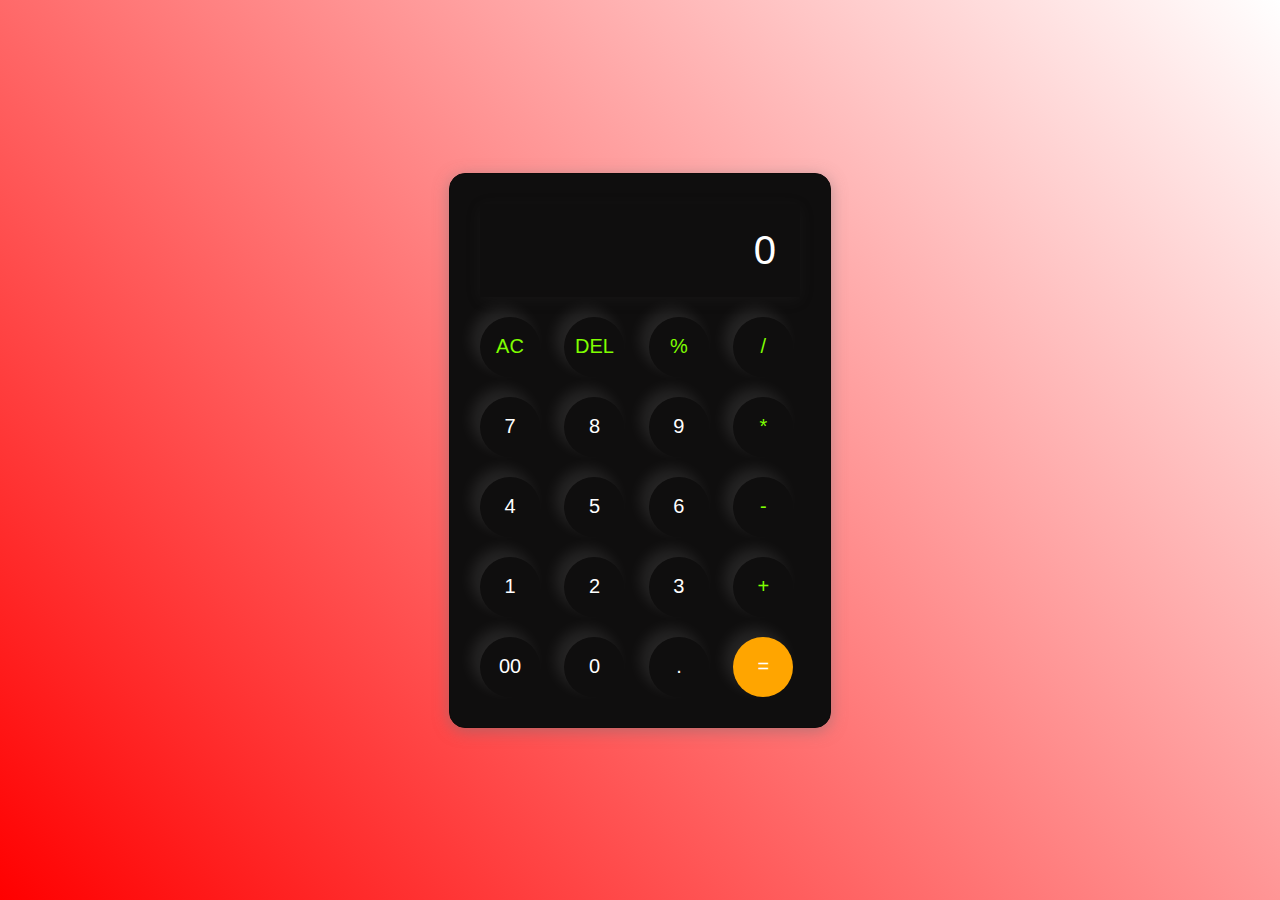
<file: Calculator_website/index.html>
<!DOCTYPE html>
<html lang="en">
<head>
    <meta charset="UTF-8">
    <meta name="viewport" content="width=device-width, initial-scale=1.0">
    <link rel="stylesheet" href="style.css">
    <title>Calculator-By Sumit</title>
</head>
<body>
    <div class="Calculator">
        <input type="text" placeholder="0" id="inputBox"> 
        <div>
            <button class="operator">AC</button>
            <button class="operator">DEL</button>
            <button class="operator">%</button>
            <button class="operator">/</button>   
        </div>
        <!-- First Select and Using SHIFT+ALT+DOWN button to copy and paste it down the above all line  -->
        <div>
            <button>7</button>
            <button>8</button>
            <button>9</button>
            <button class="operator" class="operator">*</button>
        </div>
        <div>
            <button>4</button>
            <button>5</button>
            <button>6</button>
            <button  class="operator">-</button>
        </div>
        <div>
            <button>1</button>
            <button>2</button>
            <button>3</button>
            <button class="operator">+</button>
        </div>
        <div>
            <button>00</button>
            <button>0</button>
            <button>.</button>
            <button class="equalBTN">=</button>
        </div>
    </div>
    <script src="script.js"></script>
    
</body>
</html>
</file>
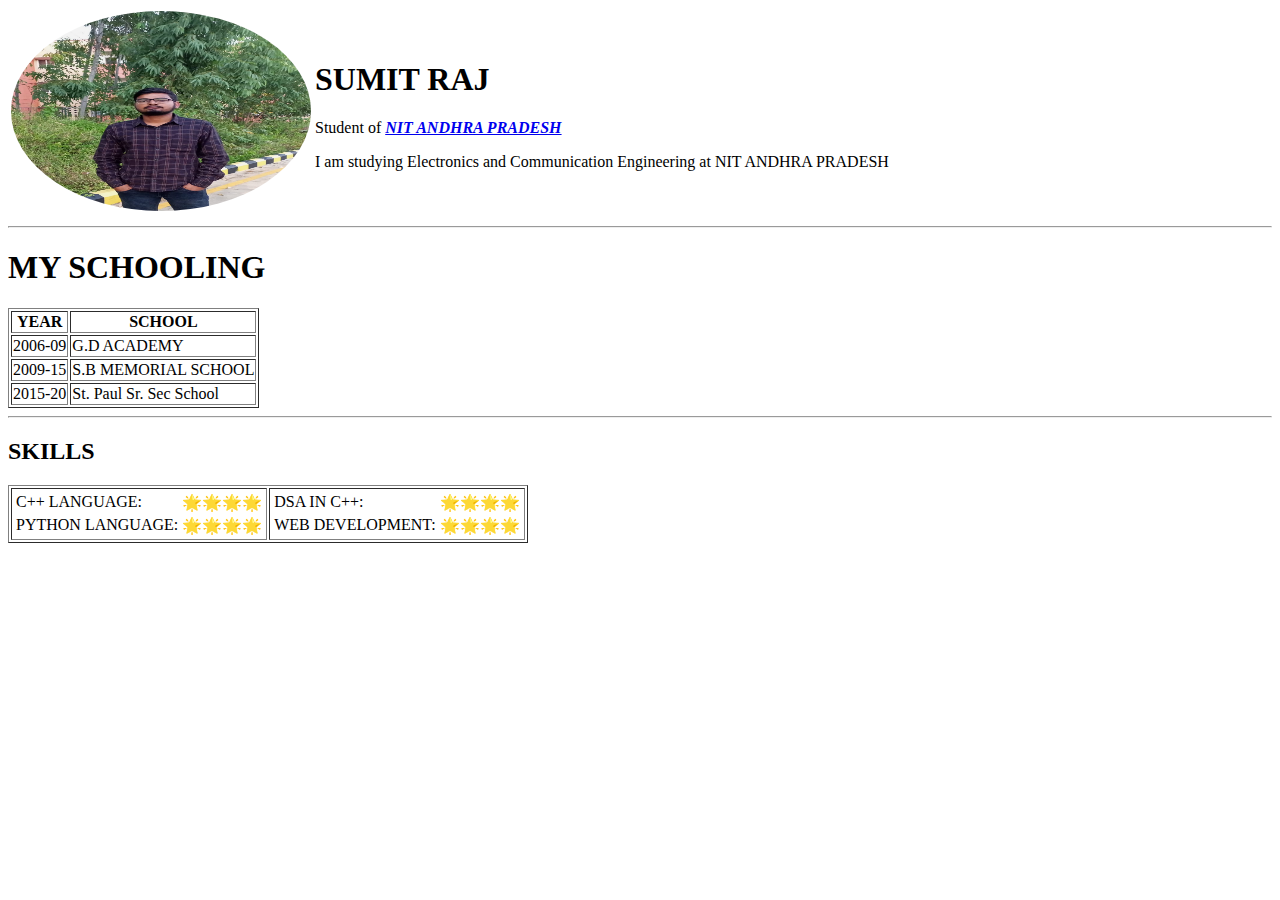
<file: Portfolio_website/about.html>
<!DOCTYPE html>
<html lang="en">
    <head>
        <meta charset="UTF-8">
        <title>💚💚💚SUMIT RAJ PERSONAL SITE💚💚💚</title>
    </head>
    <body>
        <table cellsapcing="50">
            <tr>
                <td><img src="sumitimage.jpeg" width="300" height="200" style="border-radius:50%" alt ="sumit profile picture"></td>
                <td><h1>SUMIT RAJ</h1>
                    <p>Student of <em><strong><a href="https://www.nitandhra.ac.in/">  NIT ANDHRA PRADESH</strong> </em></a>  
                    <p>I am studying Electronics and Communication Engineering at NIT ANDHRA PRADESH</p></td>
            </tr>
        </table>
        <hr>
        <h1>MY SCHOOLING </h1>
        <!--  using of table -->
        <table border="1">
            <thead>
                <tr>
                    <th> YEAR</th>
                    <th> SCHOOL</th>
                </tr>
            </thead>
            <tr>
                <td>2006-09 </td>
                <td> G.D ACADEMY </td>
            </tr>
            <td>2009-15</td>
            <td> S.B MEMORIAL SCHOOL</td>
            <tr>
                <td>2015-20  </td>
                <td>St. Paul Sr. Sec School </td>
            </tr>
        </table>
        <hr>
        <!-- skills -->
        <h2>SKILLS</h2>
        <table  border="1">
            <tr>
                <td>
                    <table>
                        <tr> 
                            <td>C++ LANGUAGE:   </td>
                            <td>🌟🌟🌟🌟</td>
                        </tr>
                        <tr>
                            <td>PYTHON LANGUAGE:  </td>
                            <td>🌟🌟🌟🌟</td>
                        </tr>
                    </table>
                </td>
                <td>
                    <table>
                        <tr>
                            <td>DSA IN C++:  </td>
                            <td>🌟🌟🌟🌟</td>
                        </tr>
                        <tr>
                            <td>WEB DEVELOPMENT:  </td>
                            <td>🌟🌟🌟🌟</td>
                        </tr>
                    </table>
                </td>
            </tr>
        </table>
       
    </body>
</html>
</file>
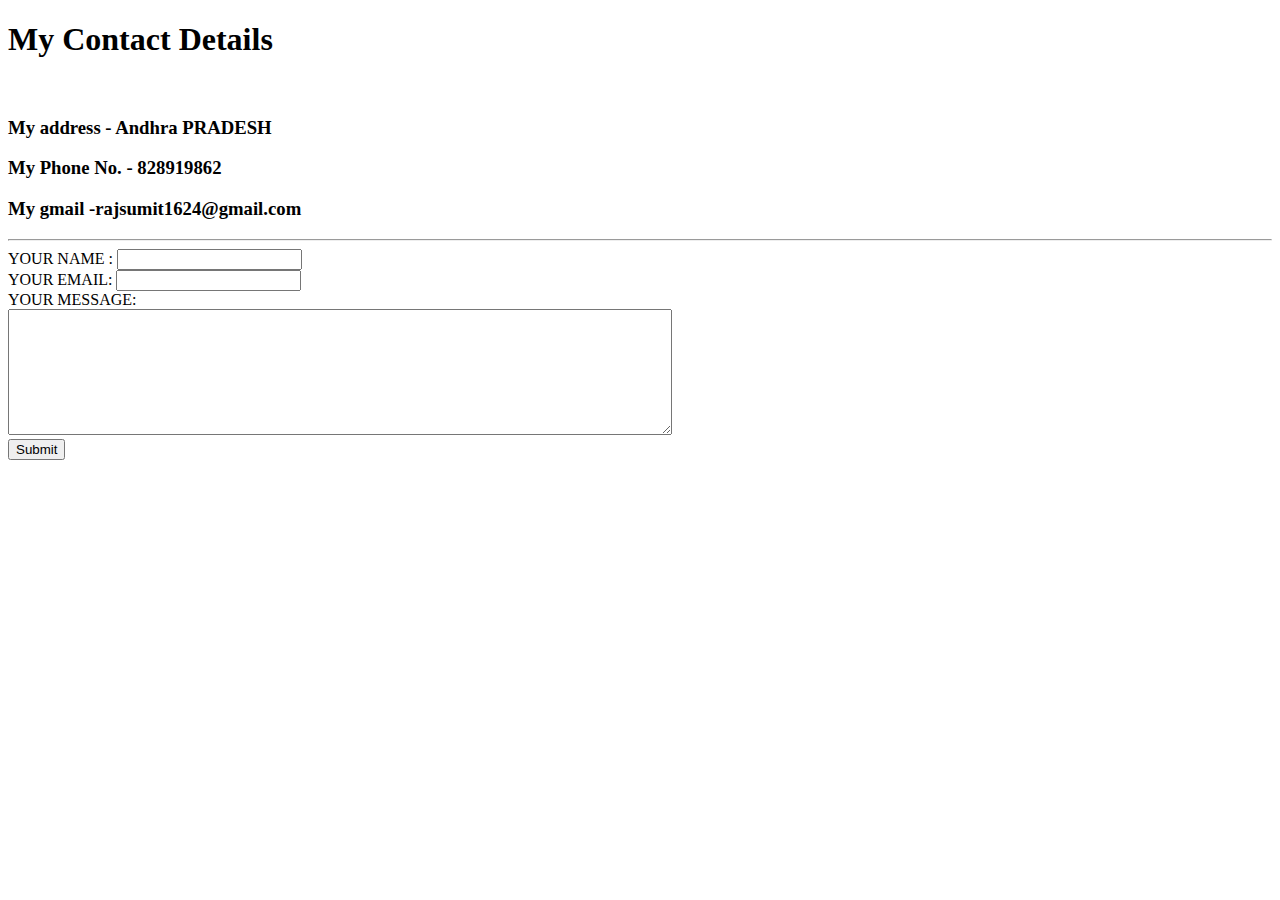
<file: Portfolio_website/contactme.html>
<!DOCTYPE html>
<html lang="en">
<head>
    <meta charset="UTF-8">
    <title>Contact Me</title>
</head>
<body>
    <h1>My Contact Details</h1>
    <br>
    <h3>My address  -  Andhra PRADESH</h3>
    <h3>My Phone No. - 828919862</h3>
    <h3>My gmail -rajsumit1624@gmail.com</h3>
    <hr>
    <form  action="mailto:sumitraj62031@gmail.com" method="post" enctype="text/plain">
        <label> YOUR NAME : </label>
        <input type="text" name ="your name" value=""><br>
        <label> YOUR EMAIL: </label>
        <input type="email" name ="your email" value=""><br>
        <label> YOUR MESSAGE:  </label><br>
        <textarea name ="your message" rows="8" cols="80"></textarea><br>
        <input type="submit" name ="">

    </form>

</body>
</html>
</file>
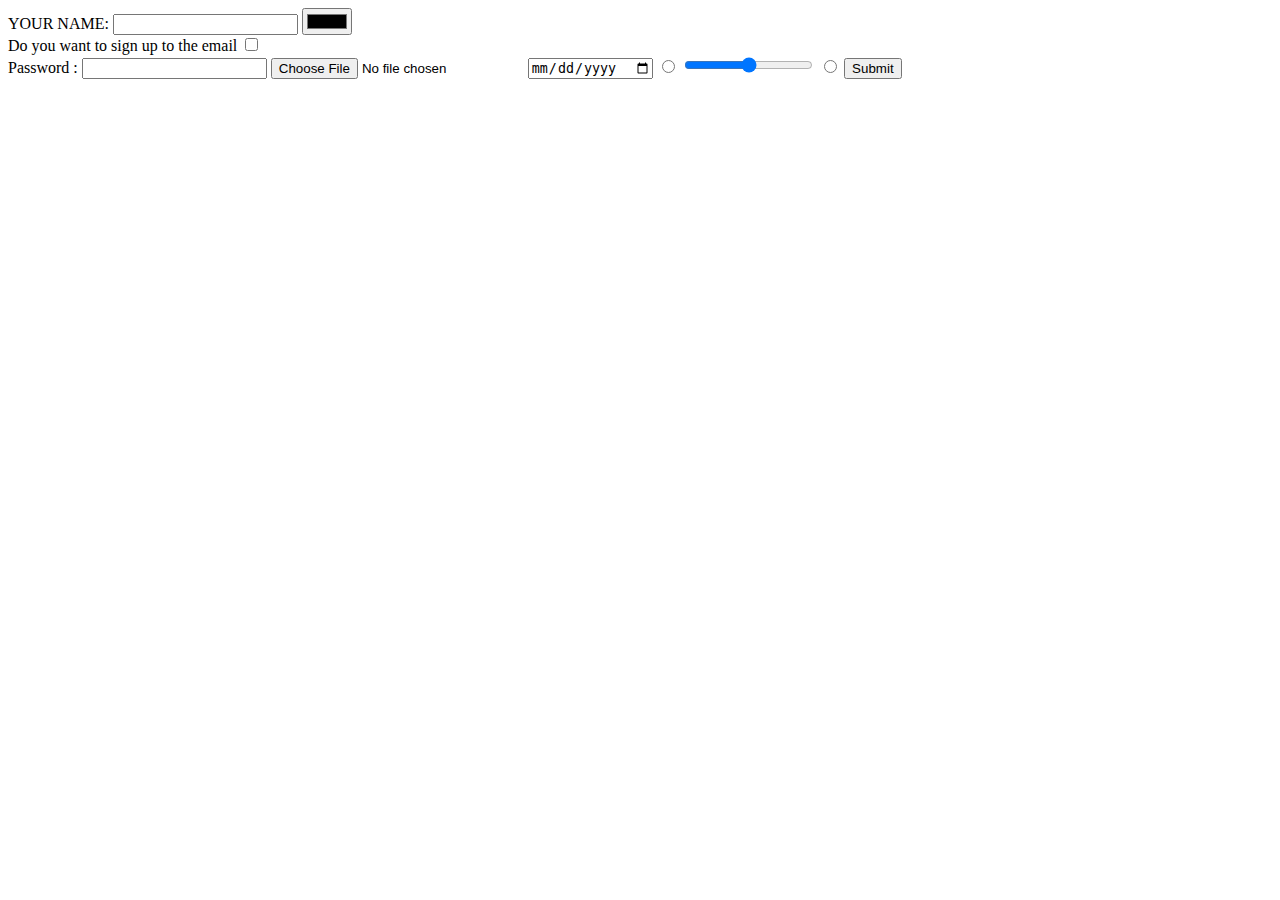
<file: Portfolio_website/form.html>
<!DOCTYPE html>
<html lang="en">
<head>
    <meta charset="UTF-8">
    <title>Document</title>
</head>
<body>
        
        <form class="" action ="index.html" method="post">
            <label>YOUR NAME: </label>
            <input type="text" name="" value="">
            <input type="color" name="" ><br>
            <label>Do you want to sign up to the email</label>
            <input type="checkbox" name="" value=""><br>
            <label>Password :</label>
            <input type="password" name="" value="">
            <input type="file" name="" value="">
            <input type="date" name="" value="">
            <input type="radio" name="" >
            <input type="range" name="" value="">
            <input type="radio" name="" value="">
            <input type="submit" name="">
        </form>
    
</body>
</html>
</file>
<file: Calculator_website/style.css>
@import url('https://fonts.googleapis.com/css2?family=Inter:wght@100;200;300;400;500;600;700;800;900&family=Libre+Baskerville&family=Poiret+One&family=Poppins:wght@500&display=swap');

*{
    margin:0;
    padding:0;
    box-sizing:border-box;
    font-family:'Poppins ' , sans-serif;

}
body{
    width:100%;
    height:100vh;
    display:flex;
    justify-content:center;
    align-items:center;
    background:linear-gradient(45deg,red,white);

}
.Calculator{
    border:1px solid rgb(14, 10, 10);
    padding:20px;
    border-radius:16px;
    background: rgb(15, 14, 14);
    box-shadow:0px 3px 15px rgba(113,115,119,0.5); 

 }
input{
    width:320px;
    border:none;
    padding:24px;
    margin:10px;
    background: transparent;
    box-shadow:0px 3px 15px rgba(84,84,84,0.1); 
    font-size: 40px;
    text-align: right;
    cursor:pointer;
    color:white;
}
input::placeholder{
    color:white;
}
button{
    border:none;
    width:60px;
    height:60px;
    margin:10px;
    border-radius:50%;
    background: transparent;
    color:white;
    font-size:20px;
    box-shadow: -8px -8px 15px rgba(255,255,255,0.1);
    cursor: pointer;
}
.equalBTN{
    background-color: orange;
}
.operator{
    color:chartreuse;
}
</file>
